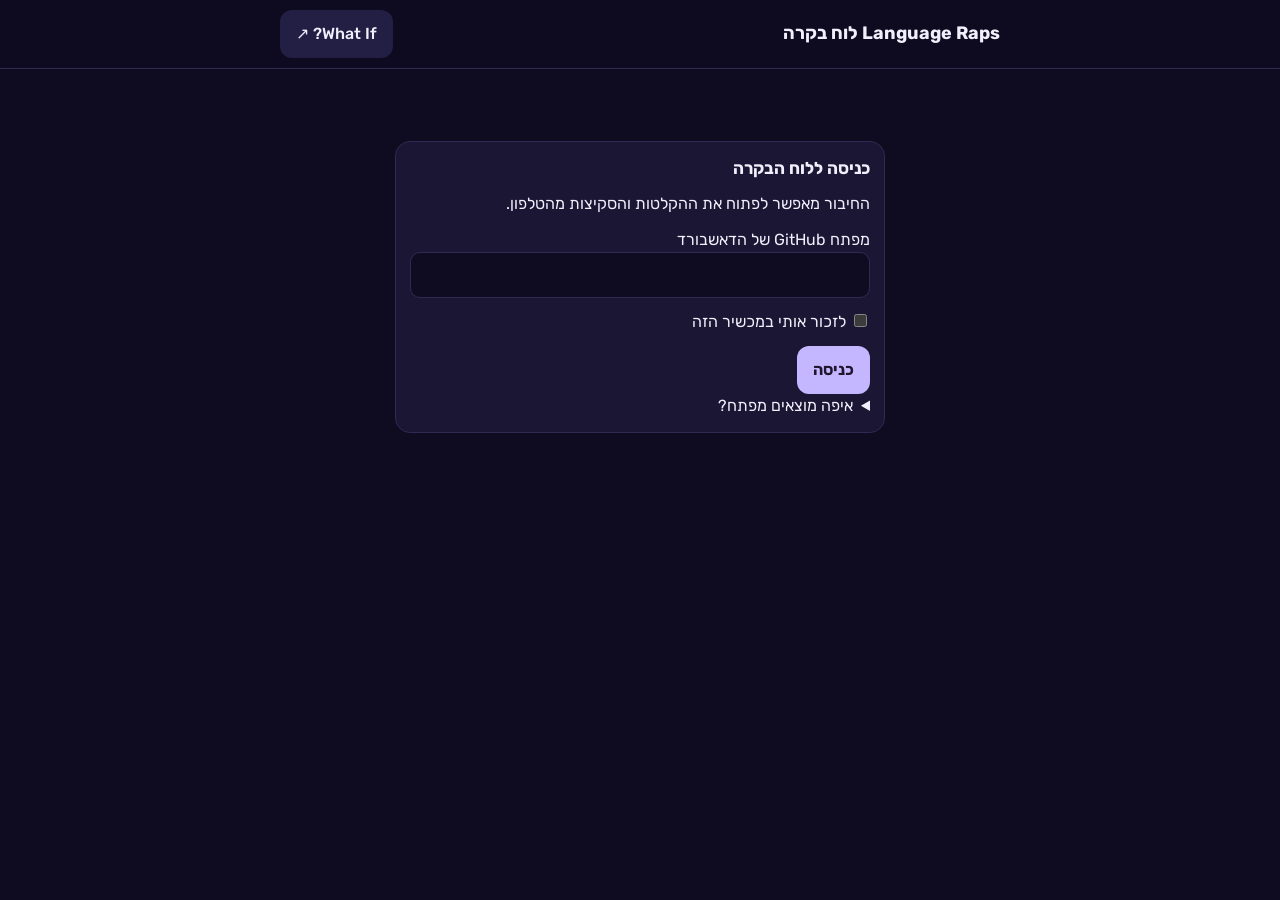
<file: docs/index.html>
<!doctype html><html lang="he" dir="rtl"><head><meta charset="utf-8"><meta name="viewport" content="width=device-width,initial-scale=1"><meta name="theme-color" content="#132123"><meta name="referrer" content="no-referrer"><meta http-equiv="Content-Security-Policy" content="default-src 'self'; connect-src https://api.github.com; object-src 'none'; base-uri 'none'; form-action 'none'"><title>ביצועי הסרטונים</title><link rel="manifest" href="./app.webmanifest"><link rel="icon" href="./icon.svg"><link rel="stylesheet" href="./screen.css"><script src="./app.js" defer></script></head>
<body><main><header><div><h1>ביצועי הסרטונים</h1><p id="updated"></p></div><button id="refresh" hidden>רענון נתונים</button></header>
<section id="login"><h2>חיבור לדוח הפרטי</h2><p><a id="native">פתיחה בחשבון GitHub שלך</a></p><p>החיבור נשמר בדפדפן הזה. לרענון בלחיצה הזן את מפתח GitHub האישי שלך המוגבל לשני מאגרי הדאשבורד, עם Contents בקריאה ו־Actions בכתיבה.</p><form><label>שם מאגר הנתונים הפרטי<input id="repo" required pattern="[A-Za-z0-9_.-]+" dir="ltr"></label><label>מפתח GitHub<input id="token" type="password" autocomplete="off" required dir="ltr"></label><label><input id="remember" type="checkbox"> זכור את החיבור במכשיר הזה גם אחרי סגירת הלשונית</label><button>חיבור</button></form></section>
<p id="status" role="status"></p><div id="report" hidden><section id="cards" aria-label="סיכום לפי פלטפורמה"></section><h2>הסרטונים שלי</h2><section id="videos"></section><button class="quiet" id="disconnect">ניתוק המכשיר</button></div></main></body></html>
</file>
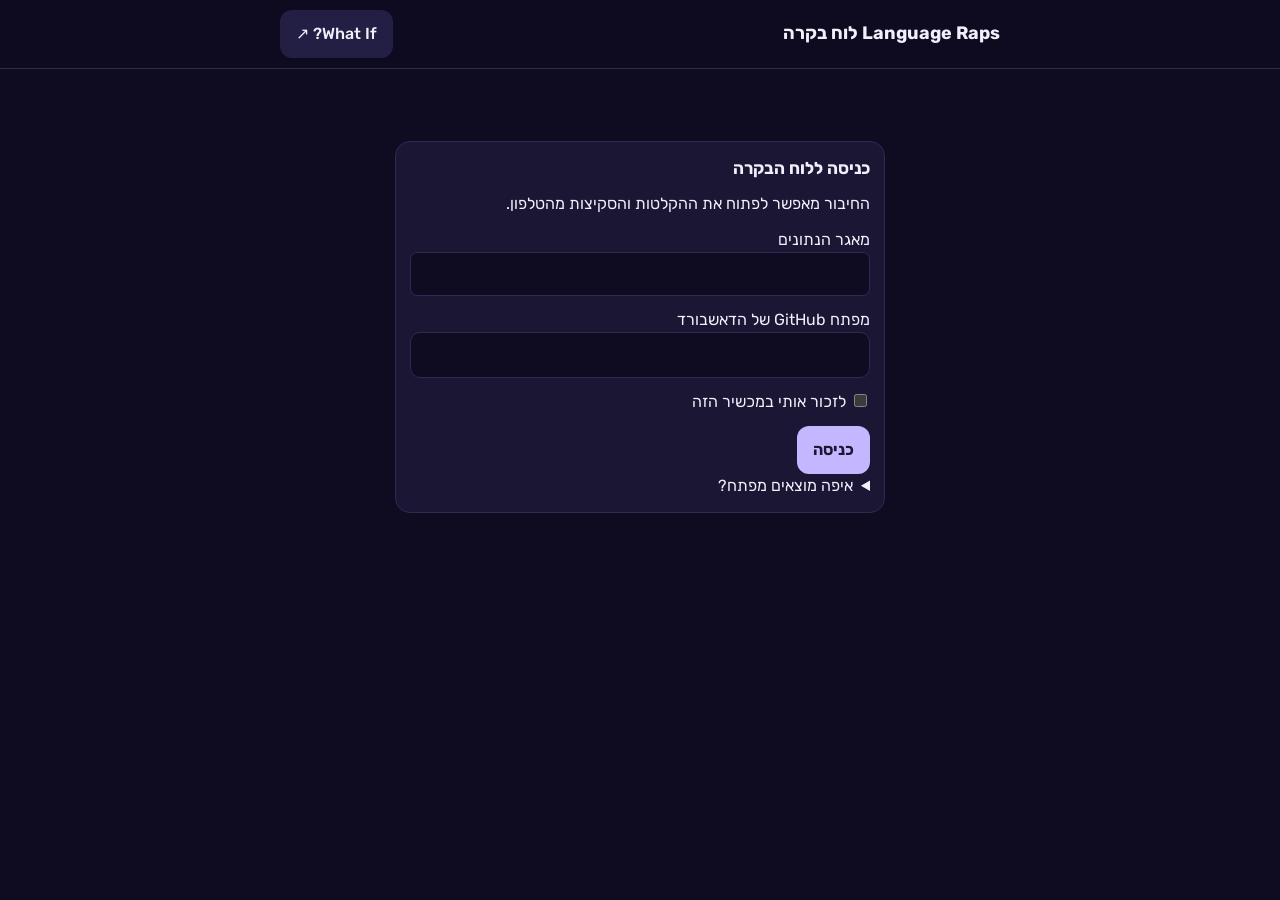
<file: docs/studio/index.html>
<!doctype html>
<html lang="he" dir="rtl" data-theme="dark"><head>
<meta charset="utf-8"><meta name="viewport" content="width=device-width, initial-scale=1">
<meta name="theme-color" content="#100e21"><meta name="referrer" content="no-referrer">
<meta http-equiv="Content-Security-Policy" content="default-src 'self'; connect-src https://api.github.com; font-src 'self' data:; img-src 'self' blob:; media-src blob:; frame-src https://suno.com; object-src 'none'; base-uri 'none'; form-action 'none'">
<title>Language Raps · לוח בקרה</title><link rel="stylesheet" href="screen.css?v=suno-review-1"><link rel="stylesheet" href="board.css?v=metric-deltas-2"><link rel="manifest" href="../app.webmanifest"><script type="module" src="studio.mjs?v=ig-totals-1"></script>
</head><body><header class="top"><div class="top-in"><img id="avatar" hidden alt=""><div class="grow"><h1><bdi>Language Raps</bdi> לוח בקרה</h1><div class="sub" id="updated"></div></div><a class="btn header-link" href="https://slepoyelad.github.io/what-if-site/control/" target="_top" rel="noopener">What If? ↗</a><a hidden id="history" href="#published" class="btn header-link">היסטוריה</a><button class="icon-btn" id="topRefresh" hidden aria-label="רענון נתוני הפלטפורמות" title="רענון נתוני הפלטפורמות">↻</button></div></header>
<main>
<section id="login" class="panel" hidden><h2>כניסה ללוח הבקרה</h2><p>החיבור מאפשר לפתוח את ההקלטות והסקיצות מהטלפון.</p>
<form><label id="repoLabel">מאגר הנתונים<input id="repo" required pattern="[A-Za-z0-9_.-]+" dir="ltr"></label><label>מפתח GitHub של הדאשבורד<input id="token" type="password" dir="ltr" required autocomplete="off"></label>
<label><input id="remember" type="checkbox"> לזכור אותי במכשיר הזה</label><button>כניסה</button></form>
<details><summary>איפה מוצאים מפתח?</summary><p>אם שמרת את המפתח במנהל הסיסמאות, אפשר להעתיק אותו משם. ליצירת מפתח חדש בחר Only select repositories וסמן את המאגר שמופיע כאן. נדרשות הרשאות Contents בקריאה ו־Actions בכתיבה.</p><bdi id="repoHint"></bdi> · <a href="https://github.com/settings/personal-access-tokens/new?name=Dashboard+Mobile&amp;contents=read&amp;actions=write" target="_blank" rel="noopener noreferrer">יצירת מפתח ב־GitHub ↗</a></details></section>
<p id="status" role="status" aria-live="polite"></p>
<div id="desk" hidden><div id="shelves"></div><div id="metrics"></div><button id="disconnect" class="quiet">ניתוק המכשיר</button></div>
<dialog id="confirmDialog"><form id="decision"><h2 id="question"></h2><p id="detail" dir="auto"></p><label id="feedback" hidden><span id="noteLabel">מה לתקן בסקיצה?</span><textarea id="note" maxlength="800" rows="3"></textarea></label><p id="musicHint" class="caption" hidden>הדגשים עוברים ל־Suno כהנחיות לקול, לקצב ולסגנון. שתי הגרסאות ישתמשו במילים הקיימות.</p><div class="links"><button id="confirm">אישור</button><button type="button" id="cancel">ביטול</button></div></form></dialog>
</main></body></html>
</file>
<file: docs/screen.css>
:root{color-scheme:dark;font:16px/1.5 system-ui,sans-serif;background:#132123;color:#f9f4e9}*{box-sizing:border-box}body{margin:0}main{max-width:1060px;margin:auto;padding:clamp(16px,4vw,50px)}header,.numbers,.links{display:flex;gap:14px;align-items:center;flex-wrap:wrap}header{justify-content:space-between}h1{font-size:clamp(30px,5vw,52px);margin:0;letter-spacing:-.04em}h2{font-size:24px}h3,p{margin:7px 0}a{color:#ffd391}button{font:inherit;cursor:pointer;color:#231b13;background:#f6cc88;border:0;border-radius:9px;padding:10px 18px;font-weight:700}button:disabled{opacity:.64}.quiet{margin-top:24px;background:#24363a;color:#eee}label{display:block;margin:10px 0}input:not([type=checkbox]){display:block;border:1px solid #68817f;border-radius:6px;background:#122022;color:white;padding:10px;width:min(100%,30rem);font:inherit}#cards{display:grid;grid-template-columns:repeat(auto-fit,minmax(min(100%,275px),1fr));gap:14px}article,details,#login{background:#1b2b2e;border:1px solid #385050;padding:16px;border-radius:12px}article{border-top:3px solid #e7be7e}.instagram{border-top-color:#e7a2be}.youtube{border-top-color:#ee978a}.tiktok{border-top-color:#78cec7}.numbers{align-items:start;flex-wrap:nowrap}.numbers>div{flex:1;min-width:0}.numbers strong,small{display:block}.numbers strong{font-size:28px}small,#updated{color:#bed0cc}.links a{border:1px solid #768884;border-radius:6px;padding:9px 13px}details{margin:10px 0}summary{cursor:pointer;font-weight:650}.links{margin-top:14px}#status{color:#ffda9f;min-height:1.5em}
</file>
<file: docs/studio/screen.css>
:root{color-scheme:dark;--bg:#100e21;--card:#1b1831;--line:#36314f;--text:#f5f2ff;--muted:#b4aec9;--accent:#baabff;--green:#80e1bc;font:16px/1.55 system-ui,"Segoe UI",Arial,sans-serif;background:var(--bg);color:var(--text)}*{box-sizing:border-box}[hidden]{display:none!important}body{margin:0}main,.bar{width:min(100% - 32px,780px);margin:auto}main{padding:18px 0 60px}.top{border-bottom:1px solid var(--line);background:var(--bg)}.bar,.heading,nav,.links,.range,.track,.section-heading{display:flex;align-items:center;justify-content:space-between;gap:12px}.bar{min-height:58px}.bar strong{font-size:15px}.bar label{font-size:13px;color:var(--muted)}select,input,button{font:inherit}button,select,.chip{border:1px solid var(--line);border-radius:9px;background:#292341;color:var(--text);min-height:42px;padding:8px 12px;cursor:pointer}button:hover,a:hover{filter:brightness(1.2)}button:disabled{opacity:.55;cursor:wait}button#refresh,button#confirm,form button{background:#c5b7ff;color:#201630;font-weight:700}h1,h2,p{margin:0}h1{font-size:clamp(26px,5vw,38px);line-height:1.2}h2{font-size:19px;margin:22px 0 10px}small,.caption,.range,.note{font-size:13px;color:var(--muted)}small,.kpi span{display:block}.heading{margin:8px 0 18px}.heading small{margin-top:4px}nav{justify-content:flex-start;gap:7px;border-bottom:1px solid var(--line);padding-bottom:13px}a{color:var(--accent)}nav a,.chip{padding:7px 12px;text-decoration:none;background:#211d37;border-radius:8px}.panel,.fold,.table-wrap,.kpi,.track{background:var(--card);border:1px solid var(--line);border-radius:15px}.panel,.inside{padding:14px}.kpis{display:grid;grid-template-columns:repeat(4,1fr);gap:10px}.kpi{padding:13px;min-height:104px}.kpi strong{font-size:clamp(24px,4vw,32px);line-height:1.25}.kpi span{font-size:13px;color:var(--muted)}.change{width:fit-content;border-radius:10px;margin-top:5px;padding:1px 7px;background:#302b47}.up{color:var(--green);background:#203b35}.down{color:#ffb0b9}.fold,.table-wrap,.track{margin:8px 0}.table-wrap{overflow-x:auto;padding:8px}table{width:100%;border-collapse:collapse;font-size:14px}th,td{padding:7px;text-align:start}caption{text-align:start;font-weight:bold;padding:6px}thead,td small,th small{color:var(--muted);font-size:11px}tbody tr{border-top:1px solid var(--line)}.dot{display:inline-block;width:8px;height:8px;border-radius:50%;margin-inline-end:5px}.instagram{background:#ed8bb5}.youtube{background:#f28979}.tiktok{background:#6fdace}.fold summary{padding:13px;cursor:pointer;font-weight:650}.fold details{margin:0}.links{justify-content:flex-start;flex-wrap:wrap}.range{direction:ltr}.trend{width:100%;color:var(--accent)}.track{padding:12px 14px;align-items:flex-start}.track bdi{display:block;font-weight:650}.track .links{margin-top:8px}.track-state{font-size:13px;color:var(--muted)}em{font:600 12px system-ui;color:var(--accent);padding:2px 7px;border-radius:8px;background:#302946}.quiet{margin-top:18px}.caption{margin:6px 0}.note{margin-bottom:8px}#login{max-width:490px;margin:8vh auto}#login label{display:block;margin:12px 0}input:not([type=checkbox]){width:100%;padding:9px;border-radius:7px;border:1px solid var(--line);background:var(--bg);color:var(--text)}#status:not(:empty){position:sticky;bottom:8px;background:#292341;padding:10px;border-radius:10px}#other{text-align:center}#other a{display:inline-block;padding:4px 12px;font-size:13px}iframe{display:block;width:100%;height:calc(100dvh - 89px);background:var(--bg);border:0}dialog{background:var(--card);color:var(--text);border:1px solid var(--line);border-radius:15px;max-width:min(420px,94vw)}dialog h2{margin-top:0}dialog p{margin-bottom:14px}dialog::backdrop{background:#080716bd}button:focus-visible,a:focus-visible,select:focus-visible,summary:focus-visible{outline:3px solid var(--accent)}@media(max-width:550px){.kpis{grid-template-columns:repeat(2,1fr)}.track{display:block}.track-state{margin-top:5px}th,td{padding:5px}main,.bar{width:calc(100% - 24px)}}

#player{display:block;max-width:100%;max-height:70dvh;margin:auto auto 10px}#watch{width:min(90vw,440px)}
.list-fold>summary{list-style:none;display:flex;align-items:center;justify-content:space-between;cursor:pointer;padding:10px 2px}
.list-fold>summary::-webkit-details-marker{display:none}
.list-fold>summary:after{content:'▾';font-size:13px;color:var(--muted)}
.list-fold[open]>summary:after{transform:rotate(180deg)}
.list-fold>summary h2{display:flex;align-items:center;gap:8px;margin:0}
.release-list{background:var(--card);border:1px solid var(--line);border-radius:16px;padding:0 16px}
.release{padding:15px 0}.release+.release{border-top:1px solid var(--line)}
.release-links{display:grid;grid-template-columns:repeat(auto-fit,minmax(125px,1fr));gap:7px;margin-top:10px}
.release-links .chip{background:#282341;border-radius:9px;color:inherit;text-align:center;padding:9px 6px;text-decoration:none;font-size:13px}
.release-links a:hover,.release-links a:focus-visible{background:#383056}

#shelves>details{margin:14px 0}
.release button{margin:6px 0 2px 6px}
.release-list>.caption{padding:10px 0}
.media-control audio,.media-control video{display:block;max-width:100%;margin:10px auto}
.media-control video{max-height:60dvh;border-radius:12px}
.queue-move{float:inline-end;display:flex;gap:4px;margin-inline-start:10px}
.release .queue-move button{min-width:36px;min-height:36px;margin:0;padding:4px 8px}
.queue-move button:disabled{opacity:.35}
.queue-move select{max-width:9em;min-width:0;align-self:center;font:inherit;font-size:.82rem}
.move-feedback,#queueNotice:not(:empty){display:block;color:var(--text);padding-block:7px}
@media(max-width:540px){.queue-move{float:none;margin:0 0 5px;justify-content:flex-start}.queue-move select{max-width:48%}}
.version{border-top:1px solid var(--line);padding:8px 0}
.version .media-control{display:inline-block;vertical-align:top}
textarea{display:block;margin:8px 0;width:100%;background:var(--bg);color:var(--text);border:1px solid var(--line);border-radius:8px;font:inherit;padding:8px}
.version iframe{width:100%;height:170px;max-height:40dvh;margin:6px 0;border:0;border-radius:10px}

.suno-takes{display:grid;gap:.5rem;margin-block:.8rem}
.suno-takes section{background:rgba(120,104,190,.08);border-radius:12px;padding:.75rem}
.suno-takes section>strong{display:block;font-size:.88rem;margin-bottom:.4rem}
.suno-take{display:flex;align-items:center;justify-content:space-between;flex-wrap:wrap;gap:.4rem;padding:.3rem 0}
.suno-take+.suno-take{border-top:1px solid rgba(145,135,180,.22)}
.suno-take .version,.suno-take .take{display:flex;align-items:center;gap:.35rem;flex-wrap:wrap;border:0;padding:0;min-width:0}
.suno-take button{margin:0;padding:.45rem .8rem}
.suno-takes details section{margin-top:.5rem}
.suno-takes summary,.suno-takes~details>summary{cursor:pointer;padding:.5rem 0;font-size:.88rem}
</file>
